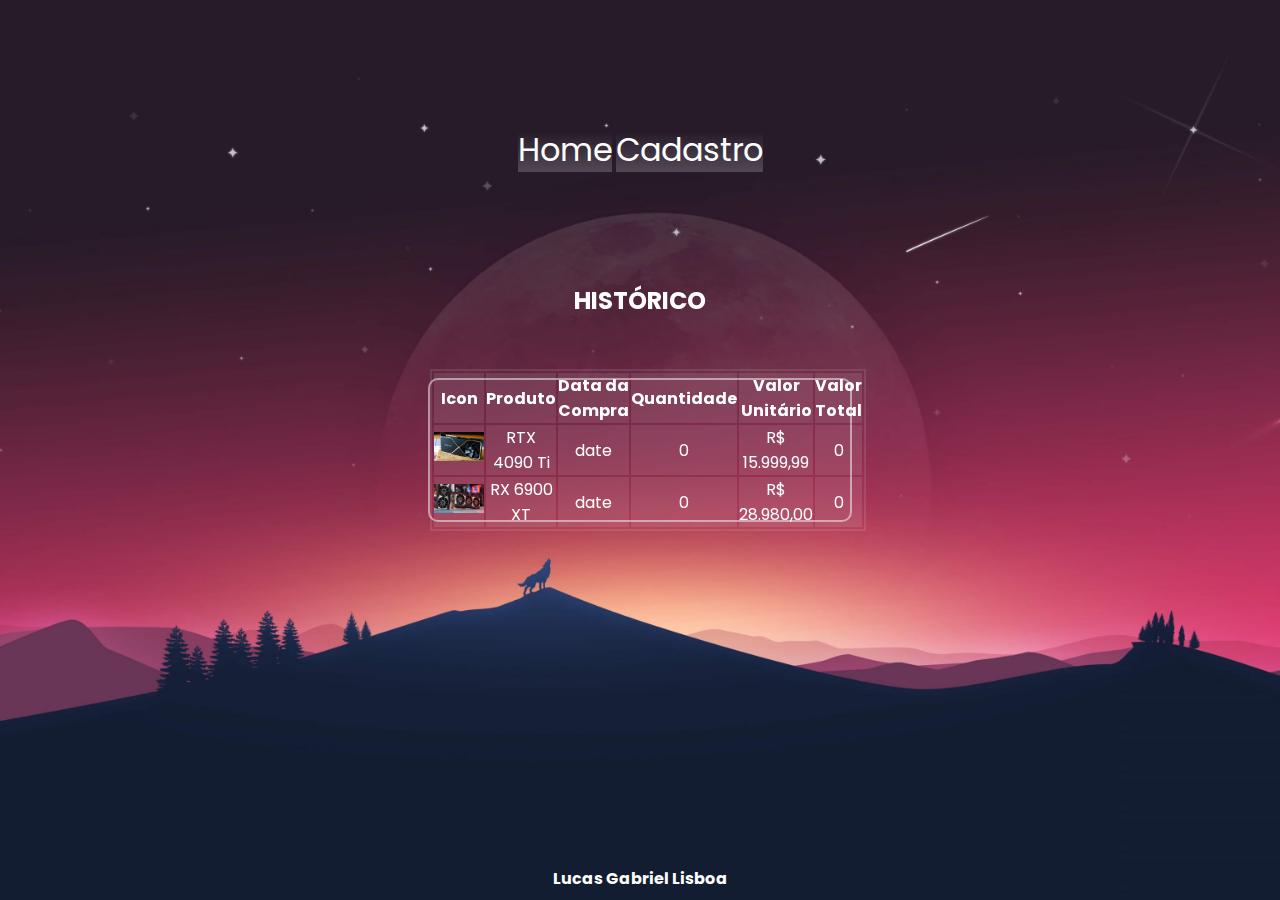
<file: Prova HTML&CSS/historico.html>
<!DOCTYPE html>
<html lang="en">
<head>
    <meta charset="UTF-8">
    <meta name="viewport" content="width=device-width, initial-scale=1.0">
    <meta name="keywords" content="web site, gtx 4090 ti, rx 6900 xt"/>
    <meta name="author" content="Lucas Gabriel Lisboa">
    <link rel="stylesheet" href="historico.css">
    <title>Histórico</title>
</head>
<body>
    <section>
        <div class="header">
            <a href="home.html">Home</a>
            <a href="index.html">Cadastro</a>
        </div>
        <div class="box">
            <h2>HISTÓRICO</h2>
            <div class="tb">
                <table>
                    <tr>
                        <th>Icon</th>
                        <th>Produto</th>
                        <th>Data da Compra</th>
                        <th>Quantidade</th>
                        <th>Valor Unitário</th>
                        <th>Valor Total</th>
                    </tr>
                    <tr><td><center><img src="4090ti.jpg"></center></td>
                        <td>RTX 4090 Ti</td>
                        <td>date</td>
                        <td>0</td>
                        <td>R$ 15.999,99</td>
                        <td>0</td>
                    </tr>
                    <tr>
                        <td><img src="rx6900xt.jpg"></td>
                        <td>RX 6900 XT</td>
                        <td>date</td>
                        <td>0</td>
                        <td>R$ 28.980,00</td>
                        <td>0</td>
                    </tr>
                </table>
            </div>
        </div>
        <h6>Lucas Gabriel Lisboa</h6>
    </section>
</body>
</html>
</file>
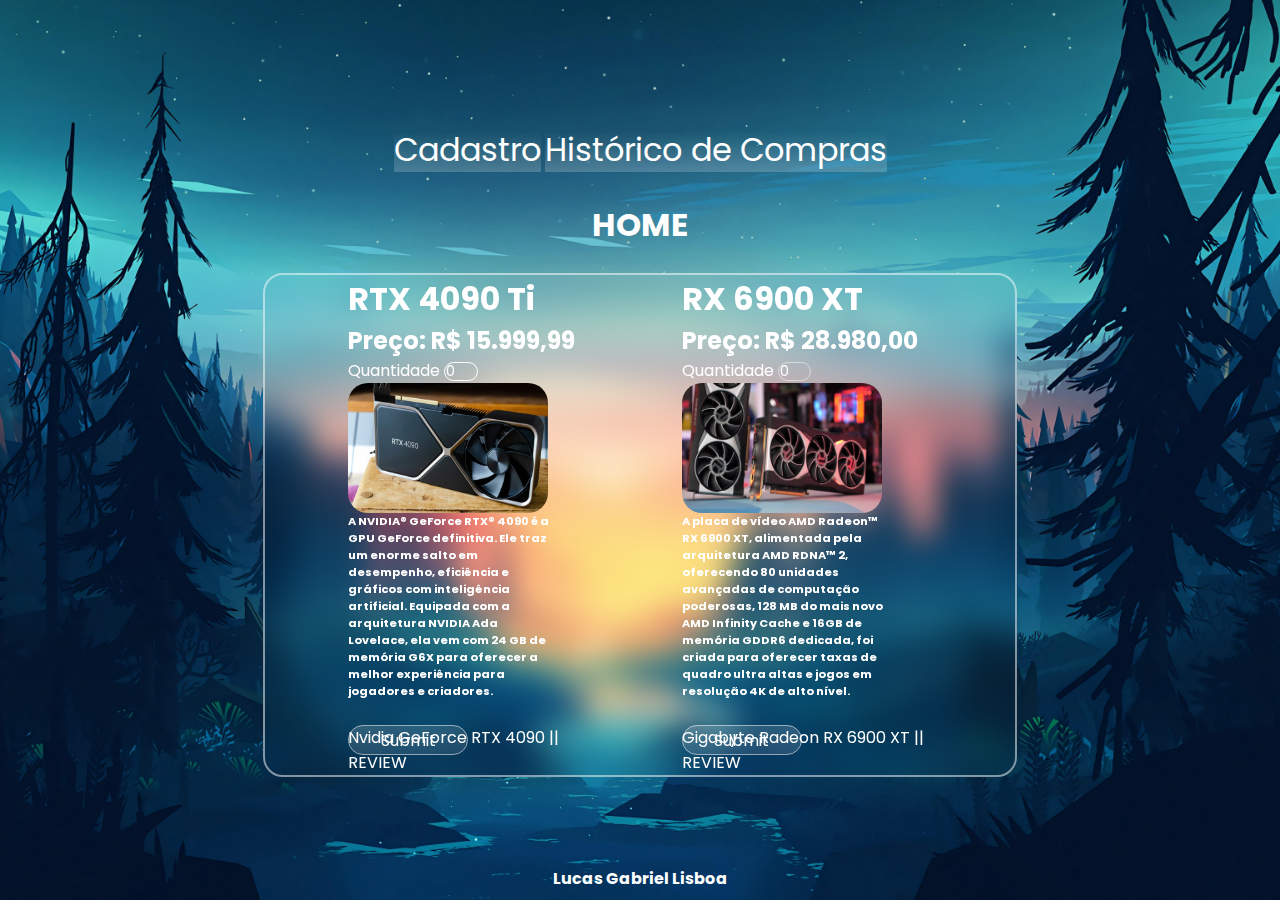
<file: Prova HTML&CSS/home.html>
<!DOCTYPE html>
<html lang="en">
<head>
    <meta charset="UTF-8">
    <meta name="viewport" content="width=device-width, initial-scale=1.0">
    <meta name="keywords" content="web site, gtx 4090 ti, rx 6900 xt"/>
    <meta name="author" content="Lucas Gabriel Lisboa">
    <link rel="stylesheet" href="home.css">
    <title>Home</title>
</head>
<body>
    <section>
        <div class="header">
            <a href="index.html">Cadastro</a>
            <a href="historico.html">Histórico de Compras</a>
        </div>
        <div class="info">
            <h2>HOME</h2>
        </div>
        <div class="form-box">
                <div class="product-a">
                    <h2>RTX 4090 Ti</h2>
                    <h3>Preço: R$ 15.999,99</h3>
                    <form action="index.html" method="get">
                        <label>Quantidade</label>
                        <input type="number" id="quantity-a" min="0" max="99" value="0">
                        <img src="4090ti.jpg">
                        <h4>A NVIDIA® GeForce RTX® 4090 é a GPU GeForce definitiva. Ele traz um enorme salto em desempenho, eficiência e gráficos com inteligência artificial. Equipada com a arquitetura NVIDIA Ada Lovelace, ela vem com 24 GB de memória G6X para oferecer a melhor experiência para jogadores e criadores.</h4><br>
                        <a target="_blank" title="Adrenaline" href="https://www.youtube.com/watch?v=kvo3abbAWHo">Nvidia GeForce RTX 4090 || REVIEW</a>
                        <div class="button">
                            <input type="submit" class="send">
                        </div>
                    </form>
                </div>
                <div class="product-b">
                    <h2>RX 6900 XT</h2>
                    <h3>Preço: R$ 28.980,00</h3>
                    <form action="index.html" method="get">
                        <label>Quantidade</label>
                        <input type="number" id="quantity-b" min="0" max="99" value="0">                 
                        <img src="rx6900xt.jpg">
                        <h4>A placa de vídeo AMD Radeon™ RX 6900 XT, alimentada pela arquitetura AMD RDNA™ 2, oferecendo 80 unidades avançadas de computação poderosas, 128 MB do mais novo AMD Infinity Cache e 16GB de memória GDDR6 dedicada, foi criada para oferecer taxas de quadro ultra altas e jogos em resolução 4K de alto nível.</h4><br>
                        <a target="_blank" title="Adrenaline" href="https://www.youtube.com/watch?v=_BRvcZVZP3Y">Gigabyte Radeon RX 6900 XT || REVIEW</a>
                        <div class="button">
                            <input type="submit" class="send">
                        </div>
                    </form>
                </div>
        </div>
        <h6>Lucas Gabriel Lisboa</h6>
    </section>
</body>
</html>
</file>
<file: Prova HTML&CSS/historico.css>
@import url('https://fonts.googleapis.com/css2?family=Poppins:wght@500&display=swap');
*{
    margin: 0;
    padding: 0;
    font-family: 'poppins', sans-serif;
}
section{
    display: flex;
    justify-content: center;
    align-items: center;
    min-height: 100vh;
    width: 100%;
    background: url(wallpaper04.jpg)no-repeat;
    background-position: center;
    background-size: cover;
}
.header{
    position: absolute;
    display: absolute;
    margin: 0 0 600px;
    justify-content: center;
}
.header a{
    background-image: linear-gradient(
                    transparent 10%,
                    rgba(255,255,255,0.2));
    display: absolute;
    font-size: 200%;
    color: white;
    text-decoration: none;
}
.header a:hover{
    text-decoration: underline
}
.box{
    position: relative;
    margin: 0 0 0;
    width: 420px;
    height: 140px;
    background: transparent;
    border: solid 2px rgba(255,255,255,0.5);
    border-radius: 10px;
    backdrop-filter: blur(15px);
    display: flex;
    justify-content: space-evenly;
    align-items: center;
}
h2{
    position: absolute;
    display: absolute;
    margin: 0 0 300px;
    justify-content: center;
    color: white;
}
.tb{
    display: flex;
    color: white;
}
table{
    border: solid 2px rgba(255,255,255,0.1);
    width: 400px;
    height: 0px;
}
th{
    text-align: center;
}
tr{
    background: rgba(255,255,255,0.1);
}
td{
    text-align: center;
}
img{
    width: 50px;
}
h6{
    display: flex;
    position: absolute;
    bottom: 1%;
    color: white;
    font-size: 1em;
}
</file>
<file: Prova HTML&CSS/home.css>
@import url('https://fonts.googleapis.com/css2?family=Poppins:wght@500&display=swap');
*{
    margin: 0;
    padding: 0;
    font-family: 'poppins', sans-serif;
}
section{
    display: flex;
    justify-content: center;
    align-items: center;
    min-height: 100vh;
    width: 100%;
    background: url(wallpaper03.jpg)no-repeat;
    background-position: center;
    background-size: cover;
}
.header{
    position: absolute;
    display: absolute;
    margin: 0 0 600px;
    justify-content: center;
}
.header a{
    background-image: linear-gradient(
                    transparent 10%,
                    rgba(255,255,255,0.2));
    display: absolute;
    font-size: 200%;
    color: white;
    text-decoration: none;
}
.header a:hover{
    text-decoration: underline
}
.info{
    position: absolute;
    margin: 0 0 450px;
}
.form-box{
    position: relative;
    margin: 0 0 -150px;
    width: 750px;
    height: 500px;
    background: transparent;
    border: solid 2px rgba(255,255,255,0.5);
    border-radius: 20px;
    backdrop-filter: blur(15px);
    display: flex;
    justify-content: space-evenly;
    align-items: center;
}
.form-box img{
    width: 200px;
    height: 130px;
    display: flex;
    border-radius: 20px;
}
.form-box label{
    color: white;
}
h2{
    color: white;
    font-size: 2em;
    text-align: left;
    display: flex;
}
h3{
    color: white;
    font-size: 1.5em;
    display: flex;
}
h4{
    color: white;
    font-size: 0.7em;
    width: 210px;
}
.product-a{
    position: flex;
    margin: 30px 0;
    width: 250px;
}
.product-a a{
    color: white;
    display: absolute;
    font-size: 100%;
    text-decoration: none;
}
.product-a a:hover{
    text-decoration: underline;
}
.product-a input{
    width: 30px;
    height: 15px;
    border: solid 1px rgba(255,255,2550.5);
    border-radius: 20px;
    background: transparent;
    backdrop-filter: blur(15px);
}
.product-b{
    position: flex;
    margin: 30px 0;
    width: 250px;
}
.product-b a{
    color: white;
    display: absolute;
    font-size: 100%;
    text-decoration: none;
}
.product-b a:hover{
    text-decoration: underline;
}
.product-b input{
    width: 30px;
    height: 15px;
    border: solid 1px rgba(255,255,255,0.5);
    border-radius: 20px;
    background: transparent;
    backdrop-filter: blur(15px);
}
input[type="number"]{
    color: white;
    justify-content: center;
    padding: 0.9px;
    font-size: 0.9em;
}
input[type="submit"]{
    display: flex;
    position: absolute;
    top: 90%;
    justify-content: center;
    align-items: center;
    width: 120px;
    height: 30px;
    border: solid 1px rgba(255,255,255,0.5);
    border-radius: 20px;
    background: transparent;
    backdrop-filter: blur(15px);
}
.button input{
    text-decoration: none;
    color: white;
    font-size: 16px;
}
.button input:hover{
    text-decoration: underline;
}
h6{
    display: flex;
    position: absolute;
    bottom: 1%;
    color: white;
    font-size: 1em;
}
</file>
